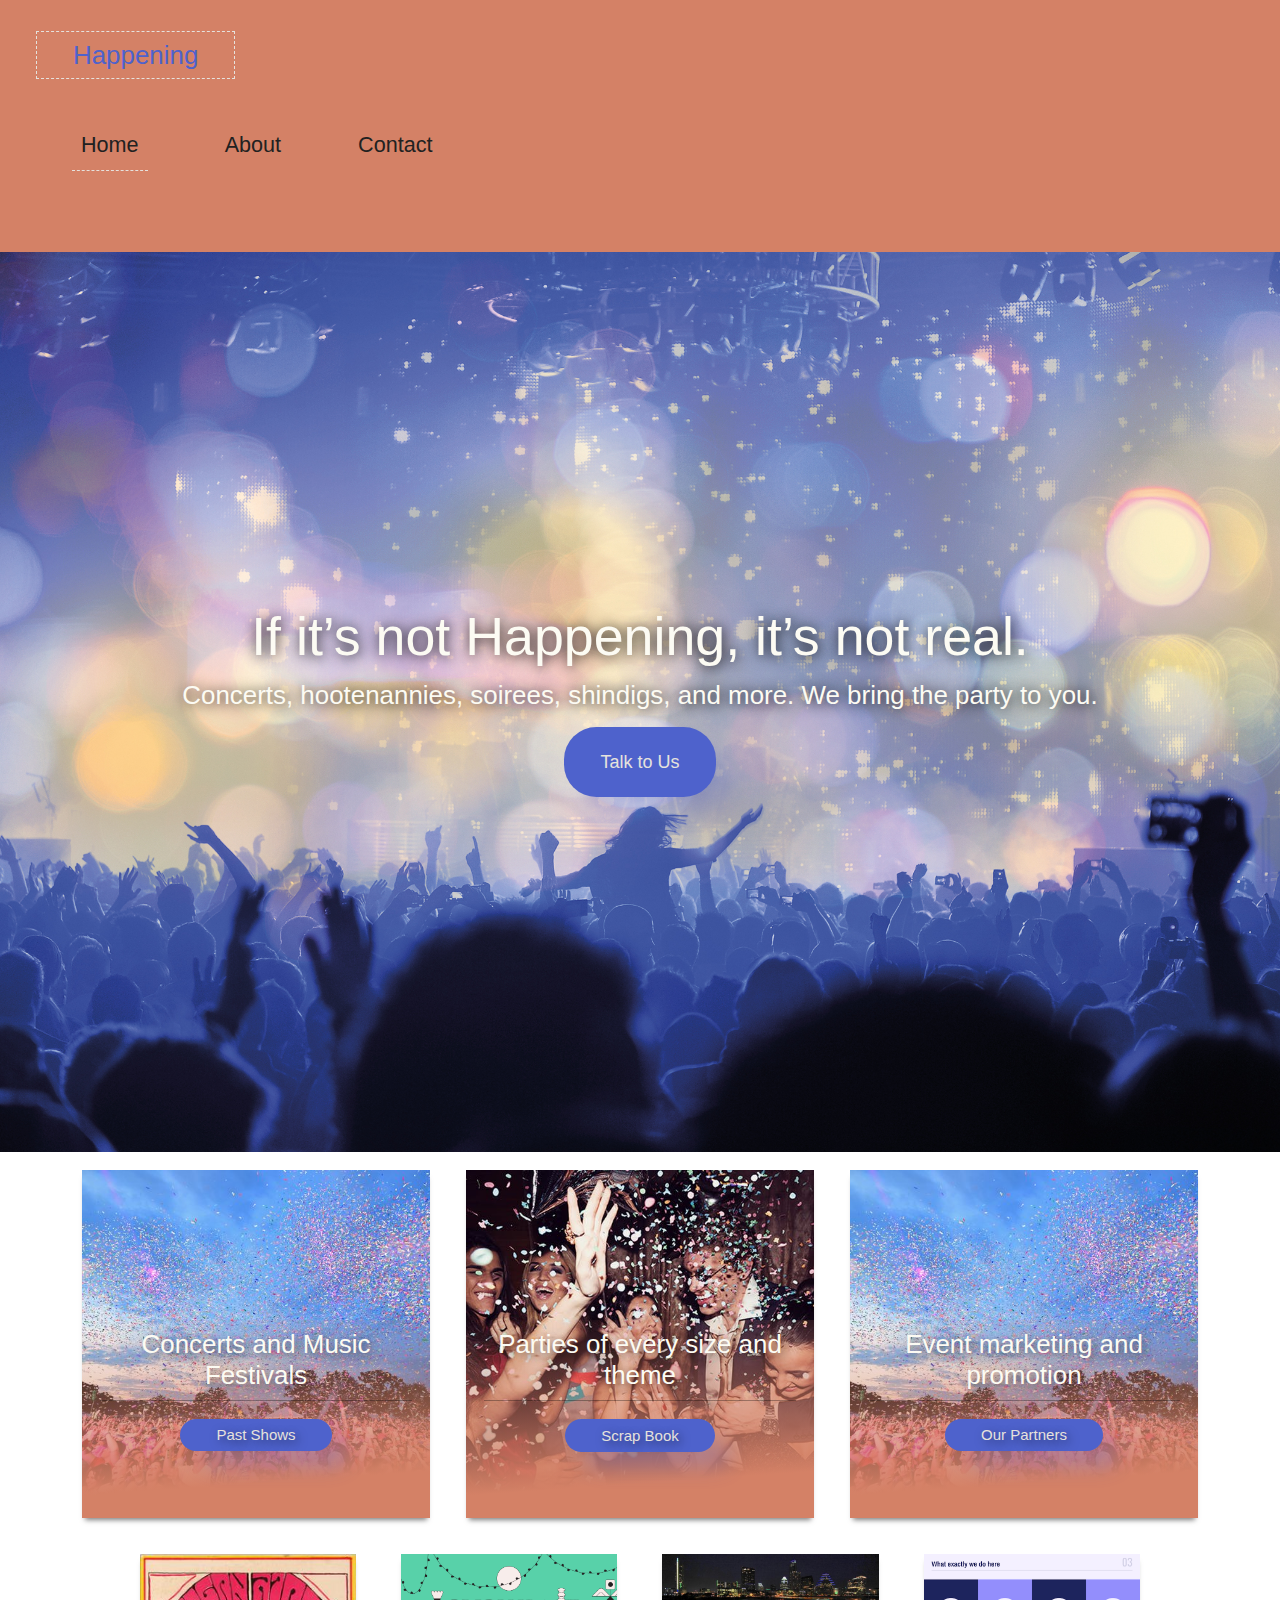
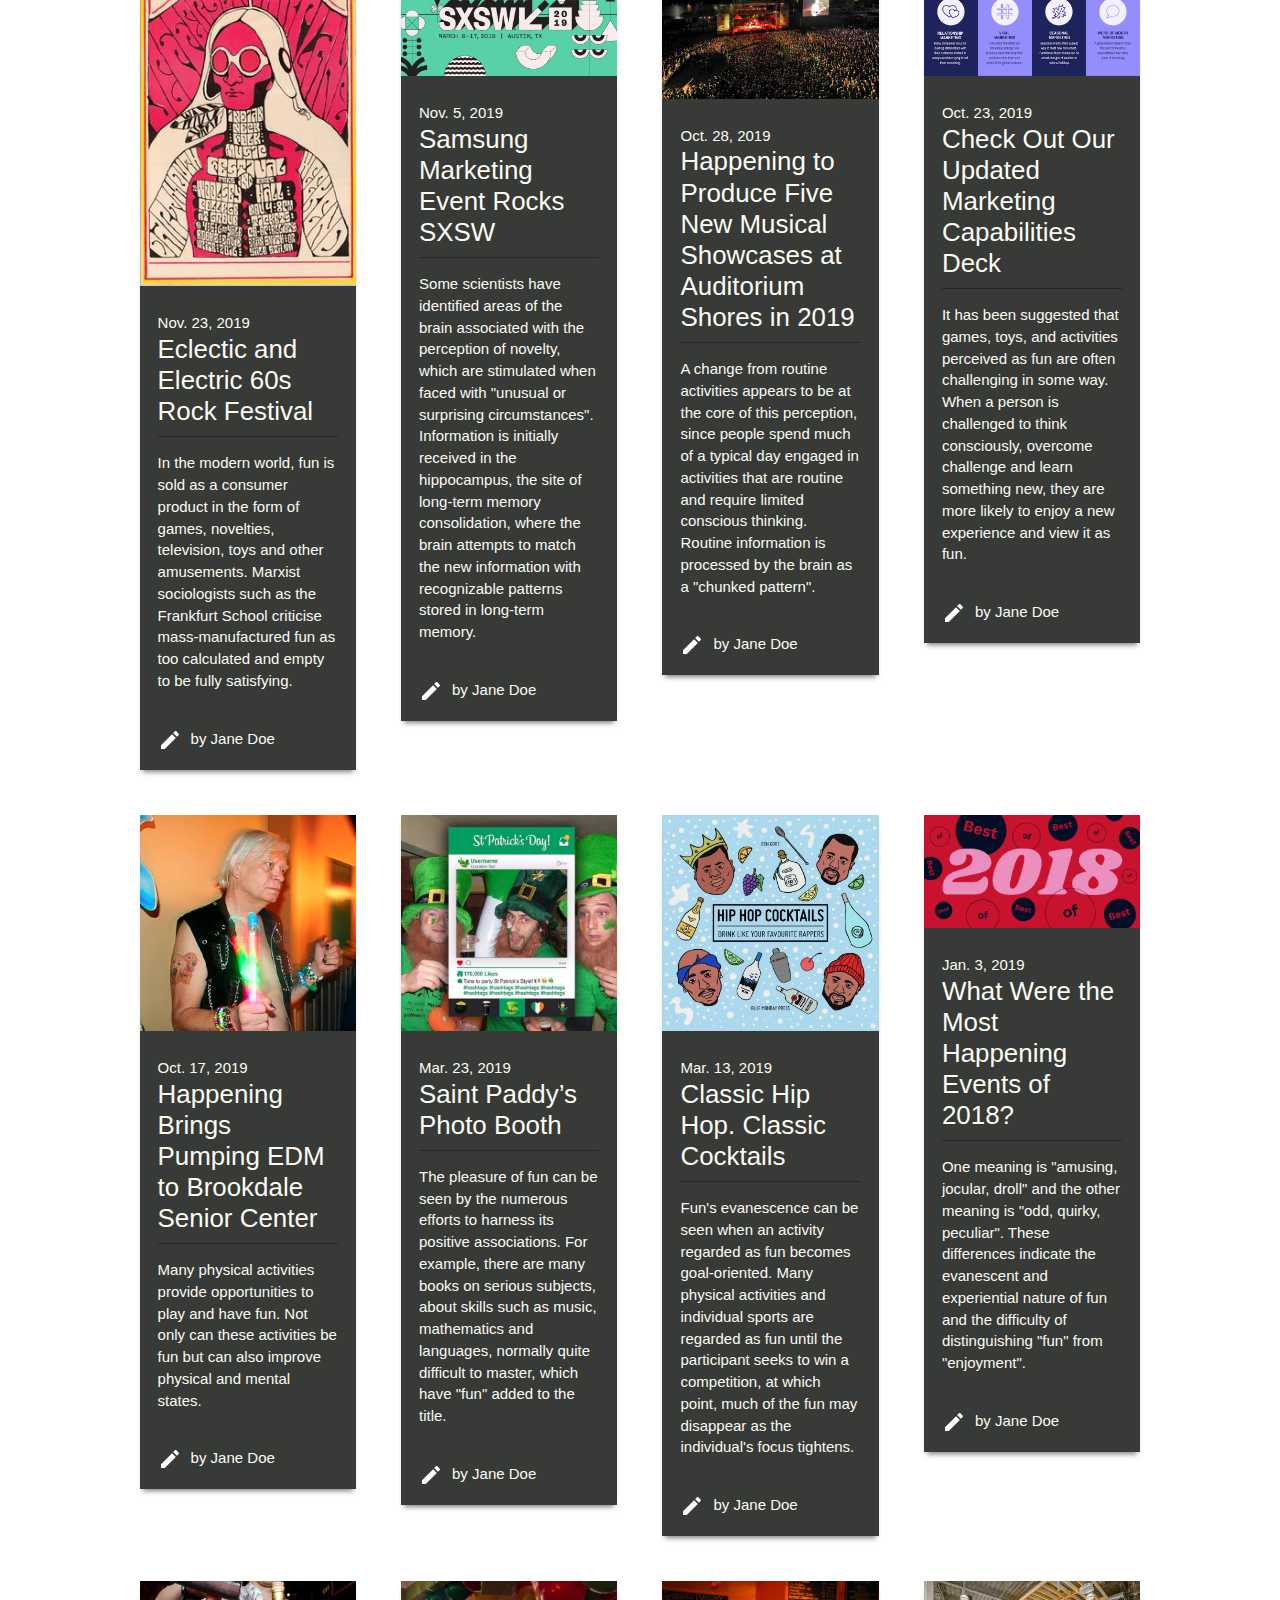
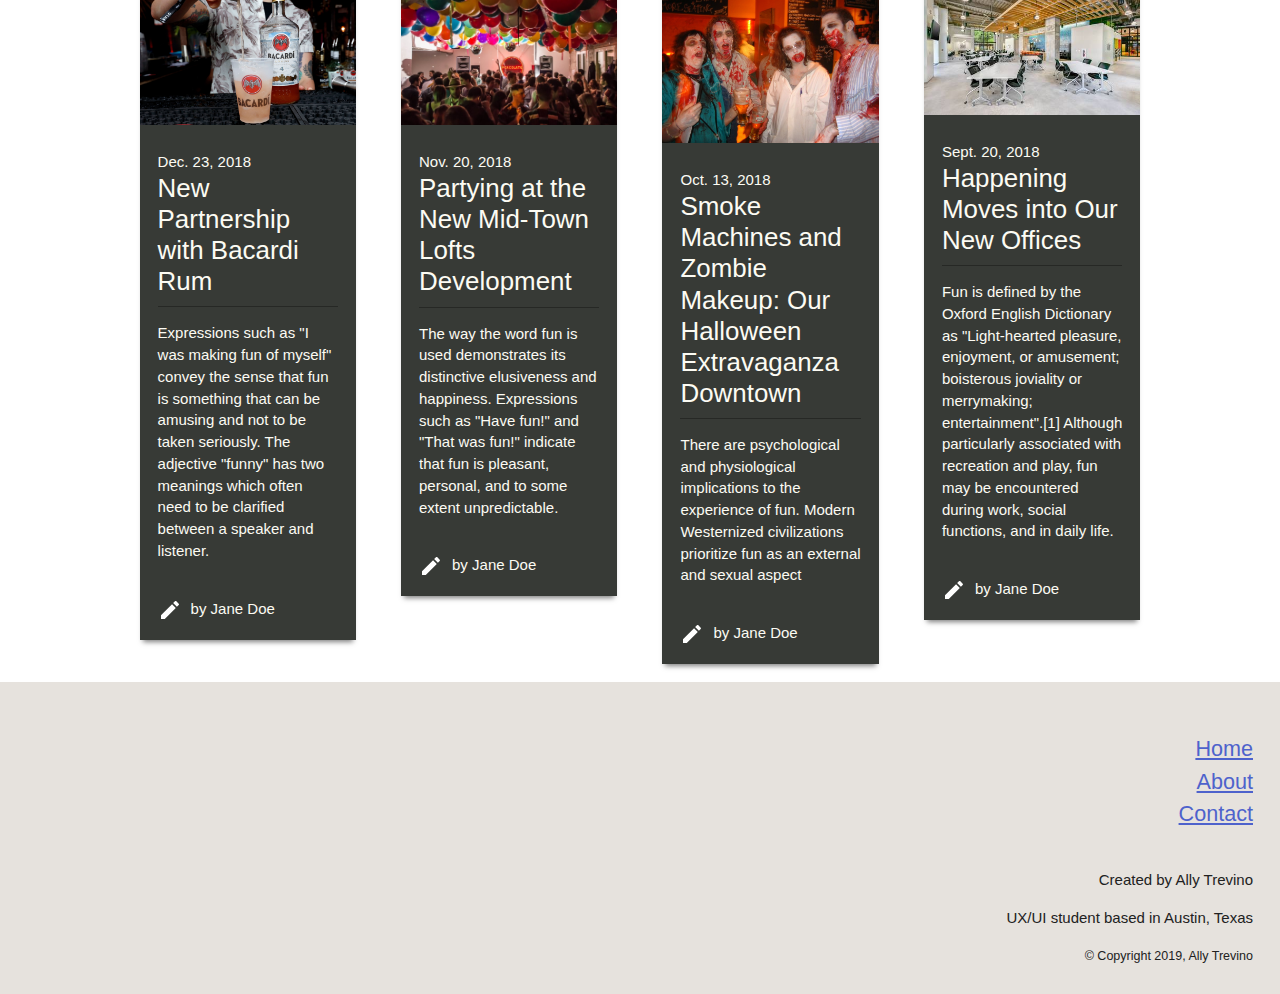
<file: index.html>
<!DOCTYPE html>
<html lang="en-us">
<head>
	<meta charset="UTF-8">
	<meta name="viewport" content="width=device-width, initial-scale=1">
	<title>Homepage</title>
	<link rel="stylesheet" type="text/css" href="style.css">
</head>
<body>
	<header>
		<a href="index.html" class="logo">Happening</a>

		<nav class="primary-nav">
			<ul>
				<li><a href="index.html" class="current-page">Home</a></li>
				<li><a href="about.html">About</a></li>
				<li><a href="contact.html" >Contact</a></li>
			</ul>
		</nav>

	</header>
		<div class="hero">
				<h1>If it’s not Happening, it’s not real.</h1>
				<p class="feature-text">Concerts, hootenannies, soirees, shindigs, and more. We bring the party to you.</p>
				<div>
					<a href="index" class="hero-button link-button">Talk to Us</a>
				</div>
			</div>
	<main class="full-grid">
		<div class="grid-parent-cta">
			<div>
				<section class="card-cta card-basic">
						<div class="card-header">
							<img src="images/festival.jpg" alt="crowd with confetti above">
						</div>
						<div class="card-content">
							<h4>Concerts and Music Festivals</h4>
							<div class="card-footer">
								<a href="#" class="hero-button link-button">Past Shows</a>
							</div>
						</div>
					</section>
			</div>
			<div>
				<section class="card-cta card-basic">
					<div class="card-header">
						<img src="images/party.jpg" alt="crowd with confetti above">
					</div>
					<div class="card-content">
						<h4>Parties of every size and theme</h4>
						<div class="card-footer">
							<a href="#" class="hero-button link-button">Scrap Book</a>
						</div>
					</div>
				</section>
			</div>
				<div>
					<section class="card-cta card-basic">
						<div class="card-header">
							<img src="images/festival.jpg" alt="crowd with confetti above">
						</div>
						<div class="card-content">
							<h4>Event marketing and promotion</h4>
							<div class="card-footer">
								<a href="#" class="hero-button link-button">Our Partners</a>
							</div>
						</div>
					</section>
				</div>
		</div>

		<div class="grid-parent-article">
			<div>
				<a href="#" class="card-link">
					<section class="card-article card-basic">
						<img src="images/rockposter.jpg" class="card-article-img" alt="music festival poster">
						<div class="card-content">
							<p class="tertiary-text">Nov. 23, 2019</p>
							<h4>Eclectic and Electric 60s Rock Festival</h4>
							<p>In the modern world, fun is sold as a consumer product in the form of games, novelties, television, toys and other amusements. Marxist sociologists such as the Frankfurt School criticise mass-manufactured fun as too calculated and empty to be fully satisfying.</p>
						</div>
						<div class="card-footer">
							<svg xmlns="http://www.w3.org/2000/svg" width="24" height="24" viewBox="0 0 24 24"><path style="fill:#ffffff" d="M3 17.25V21h3.75L17.81 9.94l-3.75-3.75L3 17.25zM20.71 7.04c.39-.39.39-1.02 0-1.41l-2.34-2.34c-.39-.39-1.02-.39-1.41 0l-1.83 1.83 3.75 3.75 1.83-1.83z"/><path d="M0 0h24v24H0z" fill="none"/></svg>
							<p class="tertiary-text">by Jane Doe</p>
							
						</div>
					</section>
				</a>
			</div>

			<div>
				<a href="#" class="card-link">
					<section class="card-article card-basic">
						<img src="images/sxsw.png" class="card-article-img" alt="poster with SXSW dates">
						<div class="card-content">
							<p class="tertiary-text">Nov. 5, 2019</p>
							<h4>Samsung Marketing Event Rocks SXSW</h4>
							<p>Some scientists have identified areas of the brain associated with the perception of novelty, which are stimulated when faced with "unusual or surprising circumstances". Information is initially received in the hippocampus, the site of long-term memory consolidation, where the brain attempts to match the new information with recognizable patterns stored in long-term memory.</p>
						</div>
						<div class="card-footer">
							<svg xmlns="http://www.w3.org/2000/svg" width="24" height="24" viewBox="0 0 24 24"><path style="fill:#ffffff" d="M3 17.25V21h3.75L17.81 9.94l-3.75-3.75L3 17.25zM20.71 7.04c.39-.39.39-1.02 0-1.41l-2.34-2.34c-.39-.39-1.02-.39-1.41 0l-1.83 1.83 3.75 3.75 1.83-1.83z"/><path d="M0 0h24v24H0z" fill="none"/></svg>
							<p class="tertiary-text">by Jane Doe</p>
							
						</div>	
					</section>
				</a>
			</div>

			<div>
				<a href="#" class="card-link">
					<section class="card-article card-basic">
						<img src="images/auditorium-shores.jpg" class="card-article-img" alt="concert stage in front of austin skyline">
						<div class="card-content">
							<p class="tertiary-text">Oct. 28, 2019</p>
							<h4>Happening to Produce Five New Musical Showcases at Auditorium Shores in 2019</h4>
							<p>A change from routine activities appears to be at the core of this perception, since people spend much of a typical day engaged in activities that are routine and require limited conscious thinking. Routine information is processed by the brain as a "chunked pattern".</p>
						</div>
						<div class="card-footer">
							<svg xmlns="http://www.w3.org/2000/svg" width="24" height="24" viewBox="0 0 24 24"><path style="fill:#ffffff" d="M3 17.25V21h3.75L17.81 9.94l-3.75-3.75L3 17.25zM20.71 7.04c.39-.39.39-1.02 0-1.41l-2.34-2.34c-.39-.39-1.02-.39-1.41 0l-1.83 1.83 3.75 3.75 1.83-1.83z"/><path d="M0 0h24v24H0z" fill="none"/></svg>
							<p class="tertiary-text">by Jane Doe</p>
							
						</div>	
					</section>
				</a>
			</div>

			<div>
				<a href="#" class="card-link">
					<section class="card-article card-basic">
						<img src="images/marketing-deck.png" class="card-article-img" alt="infographic about marketing">
						<div class="card-content">
							<p class="tertiary-text">Oct. 23, 2019</p>
							<h4>Check Out Our Updated Marketing Capabilities Deck</h4>
							<p>It has been suggested that games, toys, and activities perceived as fun are often challenging in some way. When a person is challenged to think consciously, overcome challenge and learn something new, they are more likely to enjoy a new experience and view it as fun.</p>
						</div>
						<div class="card-footer">
							<svg xmlns="http://www.w3.org/2000/svg" width="24" height="24" viewBox="0 0 24 24"><path style="fill:#ffffff" d="M3 17.25V21h3.75L17.81 9.94l-3.75-3.75L3 17.25zM20.71 7.04c.39-.39.39-1.02 0-1.41l-2.34-2.34c-.39-.39-1.02-.39-1.41 0l-1.83 1.83 3.75 3.75 1.83-1.83z"/><path d="M0 0h24v24H0z" fill="none"/></svg>
							<p class="tertiary-text">by Jane Doe</p>
							
						</div>	
					</section>
				</a>
			</div>

			<div>
				<a href="#" class="card-link">
					<section class="card-article card-basic">
						<img src="images/senior-edm.png" class="card-article-img" alt="Senior citezen with glow sticks">
						<div class="card-content">
							<p class="tertiary-text">Oct. 17, 2019</p>
							<h4>Happening Brings Pumping EDM to Brookdale Senior Center</h4>
							<p>Many physical activities provide opportunities to play and have fun. Not only can these activities be fun but can also improve physical and mental states.</p>
						</div>
						<div class="card-footer">
							<svg xmlns="http://www.w3.org/2000/svg" width="24" height="24" viewBox="0 0 24 24"><path style="fill:#ffffff" d="M3 17.25V21h3.75L17.81 9.94l-3.75-3.75L3 17.25zM20.71 7.04c.39-.39.39-1.02 0-1.41l-2.34-2.34c-.39-.39-1.02-.39-1.41 0l-1.83 1.83 3.75 3.75 1.83-1.83z"/><path d="M0 0h24v24H0z" fill="none"/></svg>
							<p class="tertiary-text">by Jane Doe</p>
							
						</div>	
					</section>
				</a>
			</div>

			<div>
				<a href="#" class="card-link">
					<section class="card-article card-basic">
						<img src="images/paddy-photo.jpg" class="card-article-img" alt="men with facepaint and leprechaun hats">
						<div class="card-content">
							<p class="tertiary-text">Mar. 23, 2019</p>
							<h4>Saint Paddy’s Photo Booth</h4>
							<p>The pleasure of fun can be seen by the numerous efforts to harness its positive associations. For example, there are many books on serious subjects, about skills such as music, mathematics and languages, normally quite difficult to master, which have "fun" added to the title.</p>
						</div>
						<div class="card-footer">
							<svg xmlns="http://www.w3.org/2000/svg" width="24" height="24" viewBox="0 0 24 24"><path style="fill:#ffffff" d="M3 17.25V21h3.75L17.81 9.94l-3.75-3.75L3 17.25zM20.71 7.04c.39-.39.39-1.02 0-1.41l-2.34-2.34c-.39-.39-1.02-.39-1.41 0l-1.83 1.83 3.75 3.75 1.83-1.83z"/><path d="M0 0h24v24H0z" fill="none"/></svg>
							<p class="tertiary-text">by Jane Doe</p>
							
						</div>	
					</section>
				</a>
			</div>

			<div>
				<a href="#" class="card-link">
					<section class="card-article card-basic">
						<img src="images/hiphop-cocktails.jpg" class="card-article-img" alt="illustration of 4 hiphop artists with cocktail ingredients">
						<div class="card-content">
							<p class="tertiary-text">Mar. 13, 2019</p>
							<h4>Classic Hip Hop. Classic Cocktails</h4>
							<p>Fun's evanescence can be seen when an activity regarded as fun becomes goal-oriented. Many physical activities and individual sports are regarded as fun until the participant seeks to win a competition, at which point, much of the fun may disappear as the individual's focus tightens.</p>
						</div>
						<div class="card-footer">
							<svg xmlns="http://www.w3.org/2000/svg" width="24" height="24" viewBox="0 0 24 24"><path style="fill:#ffffff" d="M3 17.25V21h3.75L17.81 9.94l-3.75-3.75L3 17.25zM20.71 7.04c.39-.39.39-1.02 0-1.41l-2.34-2.34c-.39-.39-1.02-.39-1.41 0l-1.83 1.83 3.75 3.75 1.83-1.83z"/><path d="M0 0h24v24H0z" fill="none"/></svg>
							<p class="tertiary-text">by Jane Doe</p>
							
						</div>	
					</section>
				</a>
			</div>

			<div>
				<a href="#" class="card-link">
					<section class="card-article card-basic">
						<img src="images/best-of.png" class="card-article-img" alt="graphic that reads Best of 2018">
						<div class="card-content">
							<p class="tertiary-text">Jan. 3, 2019</p>
							<h4>What Were the Most Happening Events of 2018?</h4>
							<p>One meaning is "amusing, jocular, droll" and the other meaning is "odd, quirky, peculiar". These differences indicate the evanescent and experiential nature of fun and the difficulty of distinguishing "fun" from "enjoyment".</p>
						</div>
						<div class="card-footer">
							<svg xmlns="http://www.w3.org/2000/svg" width="24" height="24" viewBox="0 0 24 24"><path style="fill:#ffffff" d="M3 17.25V21h3.75L17.81 9.94l-3.75-3.75L3 17.25zM20.71 7.04c.39-.39.39-1.02 0-1.41l-2.34-2.34c-.39-.39-1.02-.39-1.41 0l-1.83 1.83 3.75 3.75 1.83-1.83z"/><path d="M0 0h24v24H0z" fill="none"/></svg>
							<p class="tertiary-text">by Jane Doe</p>
							
						</div>	
					</section>
				</a>
			</div>

			<div>
				<a href="#" class="card-link">
					<section class="card-article card-basic">
						<img src="images/bacardi.jpg" class="card-article-img" alt="beergarden">
						<div class="card-content">
							<p class="tertiary-text">Dec. 23, 2018</p>
							<h4>New Partnership with Bacardi Rum</h4>
							<p>Expressions such as "I was making fun of myself" convey the sense that fun is something that can be amusing and not to be taken seriously. The adjective "funny" has two meanings which often need to be clarified between a speaker and listener. </p>
						</div>
						<div class="card-footer">
							<svg xmlns="http://www.w3.org/2000/svg" width="24" height="24" viewBox="0 0 24 24"><path style="fill:#ffffff" d="M3 17.25V21h3.75L17.81 9.94l-3.75-3.75L3 17.25zM20.71 7.04c.39-.39.39-1.02 0-1.41l-2.34-2.34c-.39-.39-1.02-.39-1.41 0l-1.83 1.83 3.75 3.75 1.83-1.83z"/><path d="M0 0h24v24H0z" fill="none"/></svg>
							<p class="tertiary-text">by Jane Doe</p>
							
						</div>	
					</section>
				</a>
			</div>

			<div>
				<a href="#" class="card-link">
					<section class="card-article card-basic">
						<img src="images/loft-party.jpg" class="card-article-img" alt="beergarden">
						<div class="card-content">
							<p class="tertiary-text">Nov. 20, 2018</p>
							<h4>Partying at the New Mid-Town Lofts Development</h4>
							<p>The way the word fun is used demonstrates its distinctive elusiveness and happiness. Expressions such as "Have fun!" and "That was fun!" indicate that fun is pleasant, personal, and to some extent unpredictable.</p>
						</div>
						<div class="card-footer">
							<svg xmlns="http://www.w3.org/2000/svg" width="24" height="24" viewBox="0 0 24 24"><path style="fill:#ffffff" d="M3 17.25V21h3.75L17.81 9.94l-3.75-3.75L3 17.25zM20.71 7.04c.39-.39.39-1.02 0-1.41l-2.34-2.34c-.39-.39-1.02-.39-1.41 0l-1.83 1.83 3.75 3.75 1.83-1.83z"/><path d="M0 0h24v24H0z" fill="none"/></svg>
							<p class="tertiary-text">by Jane Doe</p>
							
						</div>	
					</section>
				</a>
			</div>

			<div>
				<a href="#" class="card-link">
					<section class="card-article card-basic">
						<img src="images/zombie.jpg" class="card-article-img" alt="beergarden">
						<div class="card-content">
							<p class="tertiary-text">Oct. 13, 2018</p>
							<h4>Smoke Machines and Zombie Makeup: Our Halloween Extravaganza Downtown</h4>
							<p>There are psychological and physiological implications to the experience of fun. Modern Westernized civilizations prioritize fun as an external and sexual aspect</p>
						</div>
						<div class="card-footer">
							<svg xmlns="http://www.w3.org/2000/svg" width="24" height="24" viewBox="0 0 24 24"><path style="fill:#ffffff" d="M3 17.25V21h3.75L17.81 9.94l-3.75-3.75L3 17.25zM20.71 7.04c.39-.39.39-1.02 0-1.41l-2.34-2.34c-.39-.39-1.02-.39-1.41 0l-1.83 1.83 3.75 3.75 1.83-1.83z"/><path d="M0 0h24v24H0z" fill="none"/></svg>
							<p class="tertiary-text">by Jane Doe</p>
							
						</div>	
					</section>
				</a>
			</div>

			<div>
				<a href="#" class="card-link">
					<section class="card-article card-basic">
						<img src="images/office.jpg" class="card-article-img" alt="beergarden">
						<div class="card-content">
							<p class="tertiary-text">Sept. 20, 2018</p>
							<h4>Happening Moves into Our New Offices</h4>
							<p>Fun is defined by the Oxford English Dictionary as "Light-hearted pleasure, enjoyment, or amusement; boisterous joviality or merrymaking; entertainment".[1] Although particularly associated with recreation and play, fun may be encountered during work, social functions, and in daily life. </p>
						</div>
						<div class="card-footer">
							<svg xmlns="http://www.w3.org/2000/svg" width="24" height="24" viewBox="0 0 24 24"><path style="fill:#ffffff" d="M3 17.25V21h3.75L17.81 9.94l-3.75-3.75L3 17.25zM20.71 7.04c.39-.39.39-1.02 0-1.41l-2.34-2.34c-.39-.39-1.02-.39-1.41 0l-1.83 1.83 3.75 3.75 1.83-1.83z"/><path d="M0 0h24v24H0z" fill="none"/></svg>
							<p class="tertiary-text">by Jane Doe</p>
						</div>
					</section>
				</a>
			</div>

		</div>

	</main>

	<footer>
		<nav class="vertical-nav">
			<nav class="vertical-nav">
			<ul>
				<li><a href="index.html">Home</a></li>
				<li><a href="about.html">About</a></li>
				<li><a href="contact.html">Contact</a></li>
			</ul>
		</nav>
		<p>Created by Ally Trevino</p>
		<p>UX/UI student based in Austin, Texas</p>
		<small>&copy; Copyright 2019, Ally Trevino</small>
	</footer>
	
</body>
</html>
</file>
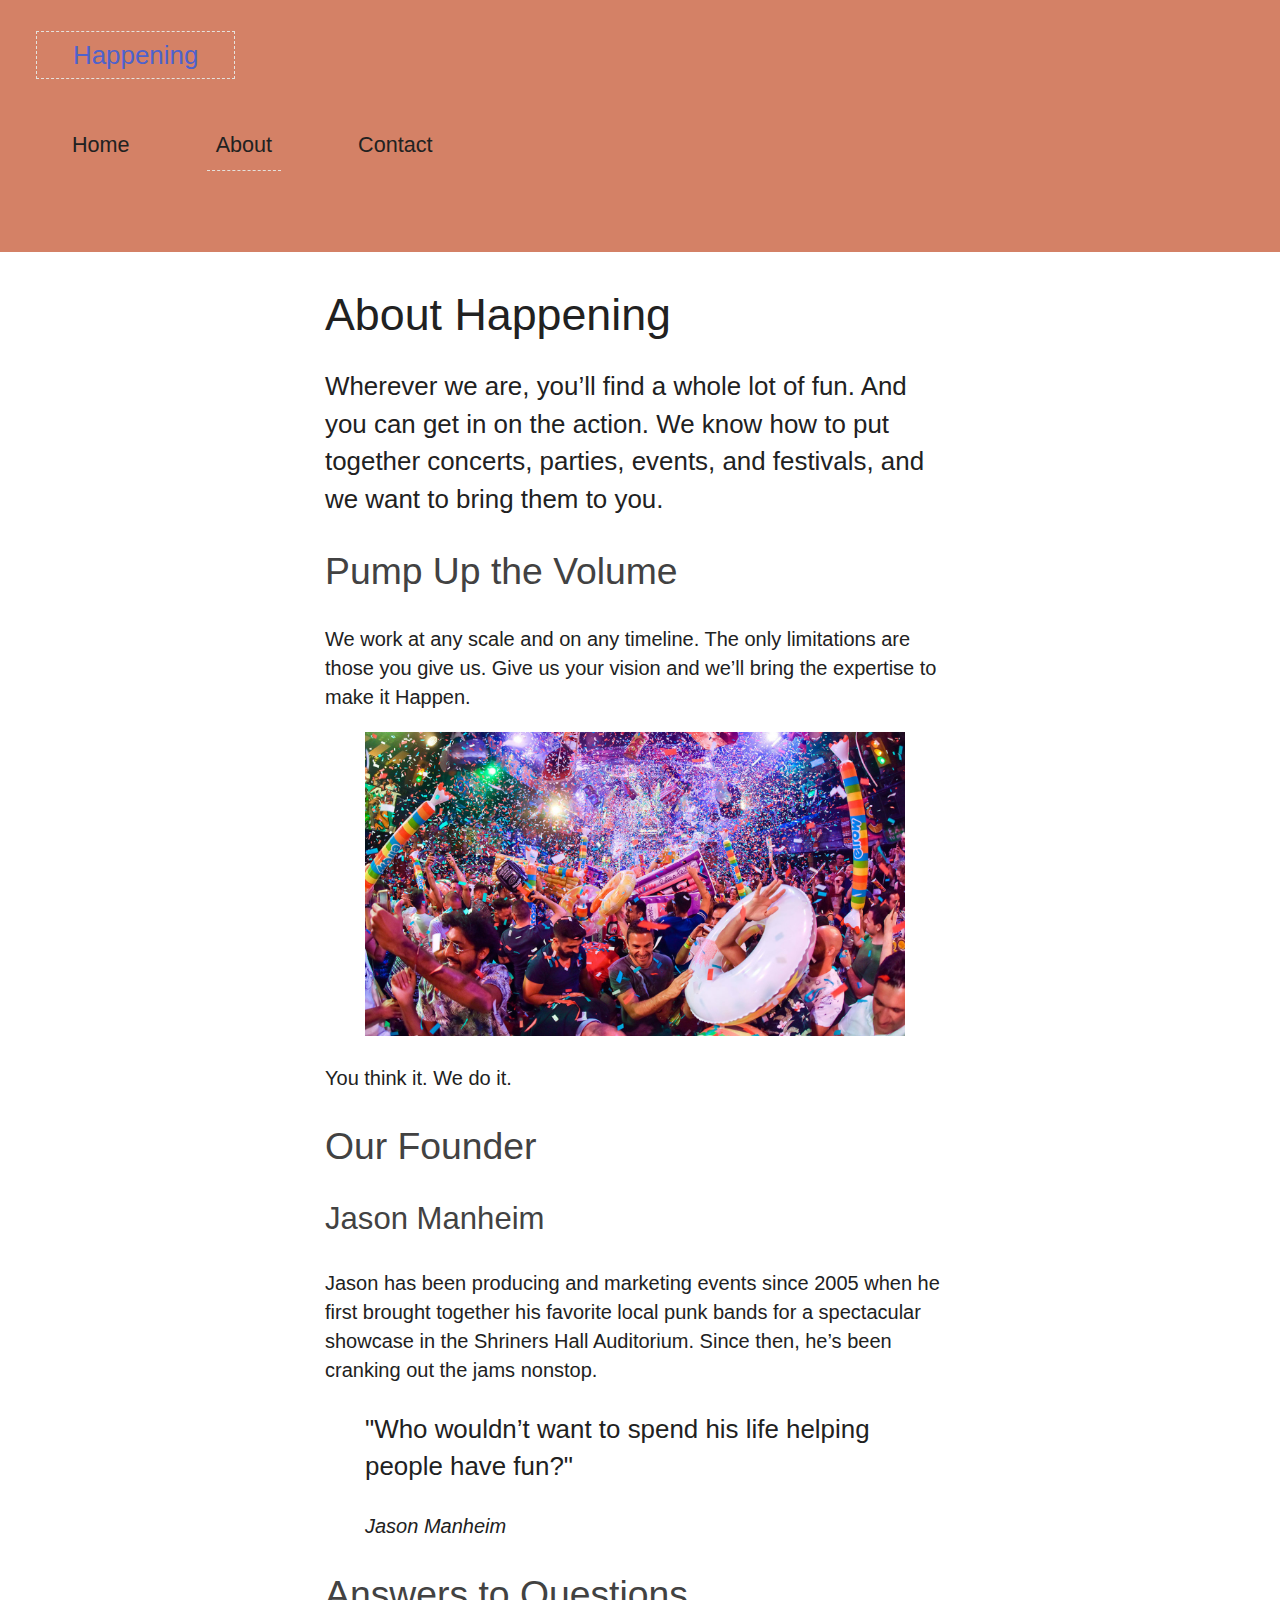
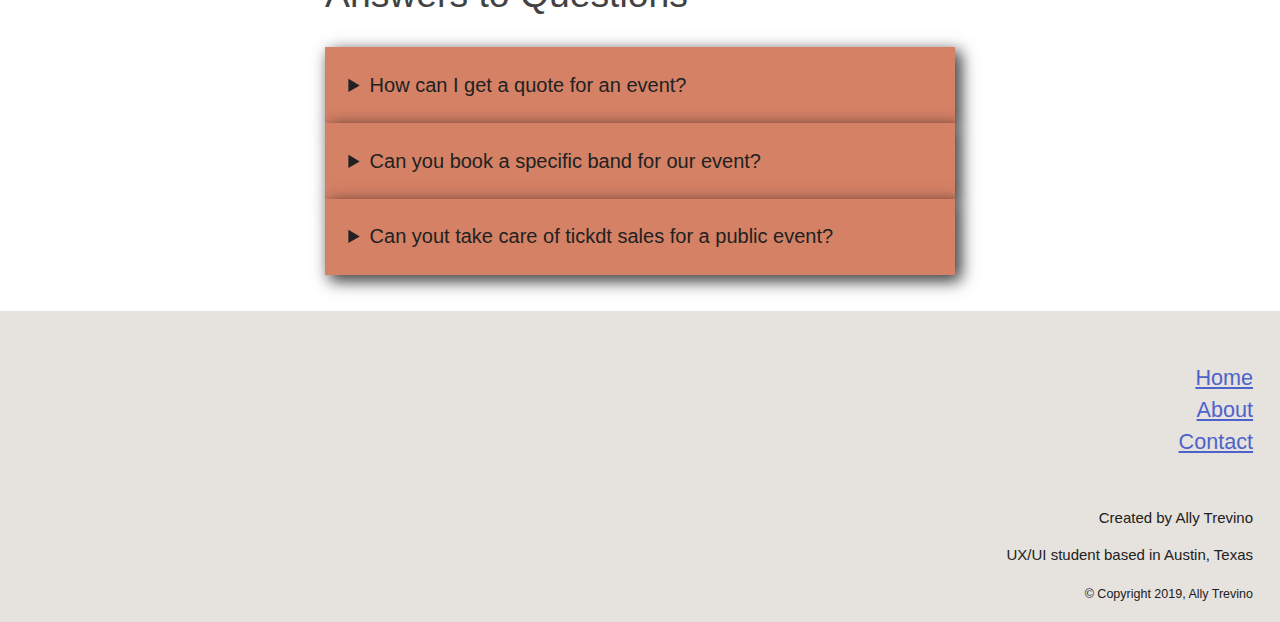
<file: about.html>
<!DOCTYPE html>
<html lang="en-us">
<head>
	<meta charset="UTF-8">
	<meta name="viewport" content="width=device-width, initial-scale=1">
	<title>About</title>
	<link rel="stylesheet" type="text/css" href="style.css">
</head>
<body>
	<header>
		<a href="index.html" class="logo">Happening</a>

		<nav class="primary-nav">
			<ul>
				<li><a href="index.html">Home</a></li>
				<li><a href="about.html" class="current-page">About</a></li>
				<li><a href="contact.html" >Contact</a></li>
			</ul>
		</nav>

	</header>
	
	<main>
		<h1>About Happening</h1>
		<p class="feature-text">Wherever we are, you’ll find a whole lot of fun. And you can get in on the action. We know how to put together concerts, parties, events, and festivals, and we want to bring them to you.	
		</p>

		<h2>Pump Up the Volume</h2>
		<p>We work at any scale and on any timeline. The only limitations are those you give us. Give us your vision and we’ll bring the expertise to make it Happen.
		</p>
		<figure>
			<img src="images/party-about.jpg">
		</figure>
		<p>You think it. We do it.</p>

		<h2>Our Founder</h2>
		<h3>Jason Manheim</h3>
		<p>Jason has been producing and marketing events since 2005 when he first brought together his favorite local punk bands for a spectacular showcase in the Shriners Hall Auditorium. Since then, he’s been cranking out the jams nonstop.</p>
		<blockquote>
			<p class="feature-text">"Who wouldn’t want to spend his life helping people have fun?"</p>
			<cite>Jason Manheim</cite>
		</blockquote>

		<h2>Answers to Questions</h2>
		<details>
			<summary>How can I get a quote for an event?</summary>
			<div class="accordion">
				<h4>Answer</h4>
				<p>Send us a shout on our Contact page or give us a call. We’re happy to walk you through all the ins and outs of pricing.</p>
			</div>
		</details>
		<details>
			<summary>Can you book a specific band for our event?</summary>
			<div class="accordion">
				<h4>Answer</h4>
				<p>We can sure try. Every band has different requirements, schedules, and costs, but we’re happy to reach out on your behalf and try to make something work.</p>
			</div>
		</details>
		<details>
			<summary>Can yout take care of tickdt sales for a public event?</summary>
			<div class="accordion">
				<h4>Answer</h4>
				<p>We work with a number of ticketing agencies and can set you up with someone who can handle all of your ticketing needs.</p>
			</div>
		</details>

	</main>

	<footer>
		<nav class="vertical-nav">
			<nav class="vertical-nav">
			<ul>
				<li><a href="index.html" >Home</a></li>
				<li><a href="about.html">About</a></li>
				<li><a href="contact.html" >Contact</a></li>
			</ul>
		</nav>
		</nav>
		<p>Created by Ally Trevino</p>
		<p>UX/UI student based in Austin, Texas</p>
		<small>&copy; Copyright 2019, Ally Trevino</small>
	</footer>
	
</body>
</html>
</file>
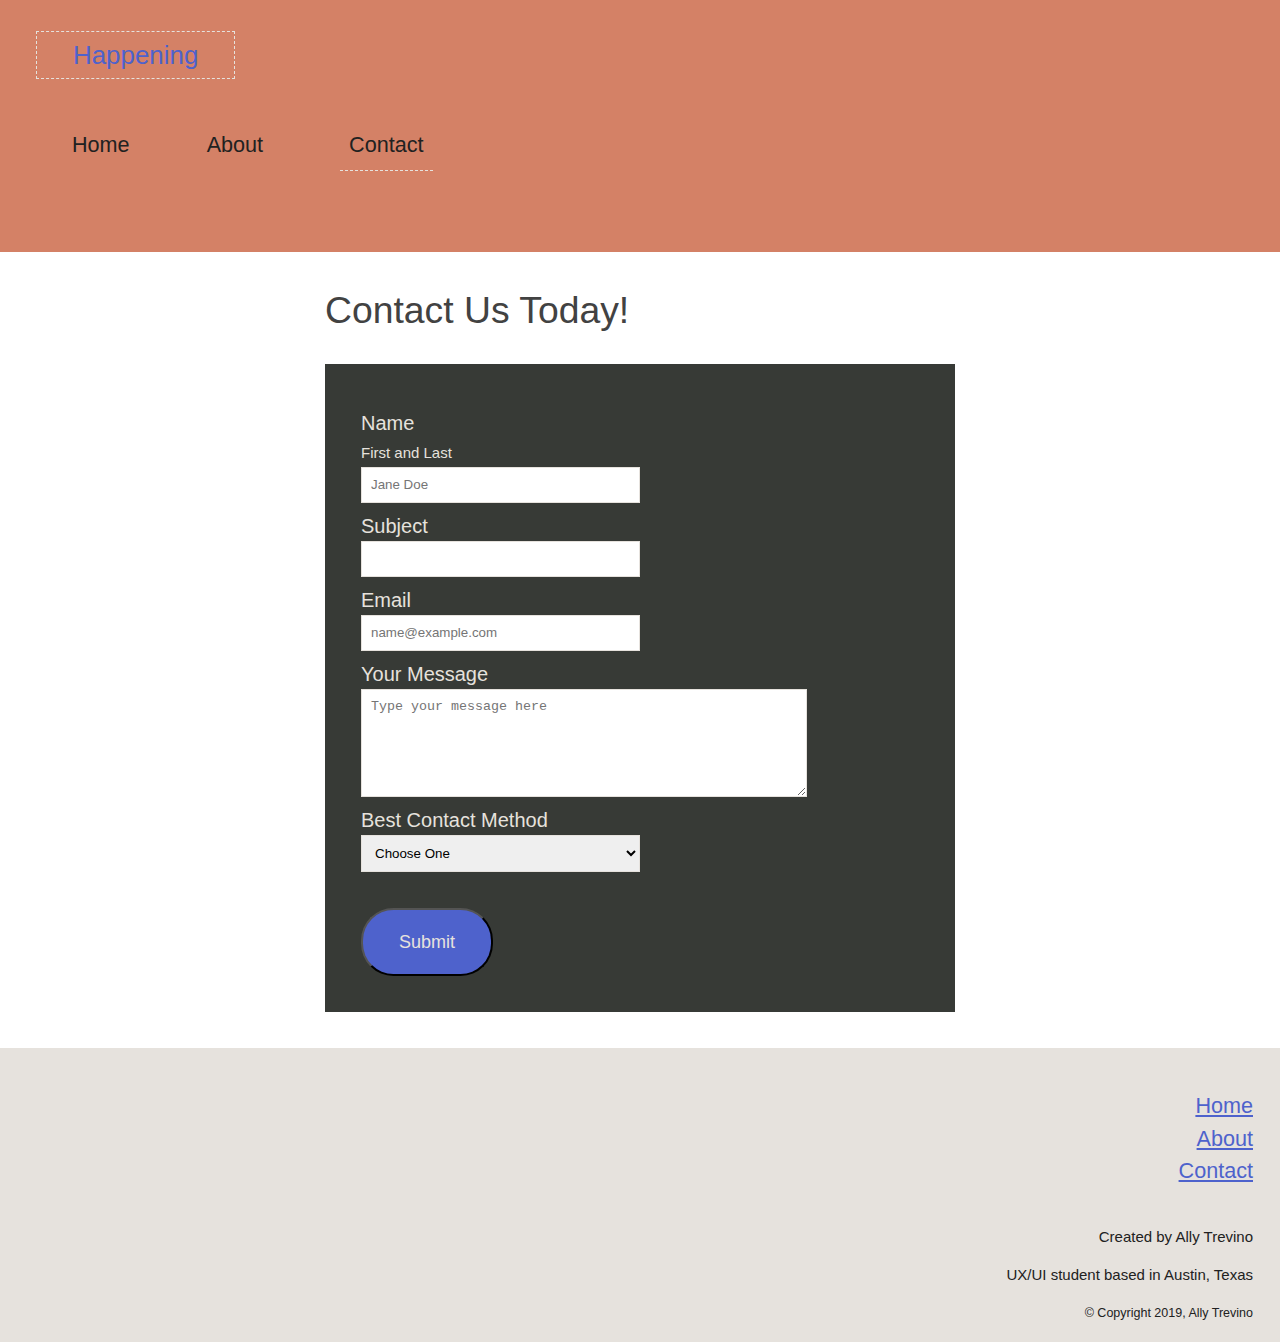
<file: contact.html>
<!DOCTYPE html>
<html lang="en-us">
<head>
	<meta charset="UTF-8">
	<meta name="viewport" content="width=device-width, initial-scale=1">
	<title>Contact</title>
	<link rel="stylesheet" type="text/css" href="style.css">
</head>
<body>
	<header>
		<a href="index.html" class="logo">Happening</a>

		<nav class="primary-nav">
			<ul>
				<li><a href="index.html" >Home</a></li>
				<li><a href="about.html">About</a></li>
				<li><a href="contact.html" class="current-page">Contact</a></li>
			</ul>
		</nav>

	</header>
	
	<main>
		<h2>Contact Us Today!</h2>
		<form action="">
				<label for="name">Name</label>
				<p class="form-help">First and Last</p>
				<input type="text" id="name" name="name" placeholder="Jane Doe">

				<label for="subject">Subject</label>
				<input type="text" id="subject" name="subject">

				<label for="email">Email</label>
				<input type="email" id="email" name="email" placeholder="name@example.com">

				<label for="textarea">Your Message</label>
				<textarea id="textarea" name="message" placeholder="Type your message here"></textarea>

				<label for="select">Best Contact Method</label>
				<select id="select" name="select">
					<option value="" selected="" disabled="" hidden="">Choose One</option>
					<option>Email</option>
					<option>Phone</option>
					<option>Other</option>
				</select>
				<button type="submit">Submit</button>
			</form>
		
	</main>

	<footer>
		<nav class="vertical-nav">
			<ul>
				<li><a href="index.html" >Home</a></li>
				<li><a href="about.html">About</a></li>
				<li><a href="contact.html">Contact</a></li>
			</ul>
		</nav>
		<p>Created by Ally Trevino</p>
		<p>UX/UI student based in Austin, Texas</p>
		<small>&copy; Copyright 2019, Ally Trevino</small>
	</footer>
	
</body>
</html>
</file>
<file: style.css>
/* ===========================================================
 Page Layout
============================================================ */
main {
	margin: 2rem auto;
	max-width: 35rem;
}

body {
	margin: 0;
	
}

.full-grid {
	margin: auto;
	max-width: 90%;
}

.full-grid h1 {
	padding: 2rem 0;
}


figure img {
	max-width: 30rem;
	margin: auto;
	width: 100%;
}

.grid-parent-article {
	align-items: top;
	display: grid;
	grid-gap: .5rem;
	margin: auto;
	max-width: 90%;
}

.grid-parent-article div {
	padding: 1rem;
}

.grid-parent-cta {
	display: grid;
	grid-row-gap: 1rem;
	margin: 1rem;
	max-width: 100%;
}


@media (min-width: 900px) {
	.grid-parent-article {
		grid-template-columns: repeat(3, 1fr);
	}
	.grid-parent-cta {
		grid-template-columns: repeat(3, 1fr);
		grid-column-gap: 2rem;
	}
}

@media (min-width: 1200px) {
	.grid-parent-article {
		grid-template-columns: repeat(4, 1fr);
	}
}
/* ===========================================================
Colors
============================================================ */
html {
	--color-primary: #D48166;
	--color-primary-light: #FFB194;
	--color-primary-dark: #A0533B;
	--color-secondary-one: #373a36;
	--color-secondary-one-light: #616460;
	--color-secondary-one-dark: #111410;
	--color-secondary-two: #e6e2dd;
	--color-secondary-two-light: #FCFBF3;
	--color-secondary-two-dark: #c9c8c0;
	--color-action: #4E62CC;
	--color-positive: #C4FF94;
	--color-negative: #E86C64;
	--color-warning: #CC924E;
	--color-primary-text: #212121;
	--color-secondary-text: #424242;
	--color-disabled-text: #757575;
}
/* ===========================================================
 Typography
============================================================ */
html {
	--font-primary:'Raleway', sans-serif;
	--font-secondary:'Montserrat', sans-serif;

	--size-ratio: 1.2;
	--size-six-up: calc(var(--size-five-up)* var(--size-ratio));
	--size-five-up: calc(var(--size-four-up)* var(--size-ratio));
	--size-four-up: calc(var(--size-three-up)* var(--size-ratio));
	--size-three-up: calc(var(--size-two-up)* var(--size-ratio));
	--size-two-up: calc(var(--size-one-up)* var(--size-ratio));
	--size-one-up: calc( 1rem * var(--size-ratio));
	--size-one-down: calc( 1rem / var(--size-ratio));

	color: var(--color-primary-text);
	font-family: var(--font-primary);
	font-size: 18px;
	line-height: 1.5;
	
}

.logo {
	color: var(--color-action);
	text-decoration: none;
}

.primary-nav a {
	color: var(--color-primary-text);
	font-family: var(--font-secondary);
	font-weight: normal;
}

.primary-nav a:visited {
	color: var(--color-secondaery-text);
}

.primary-nav a:hover {
	text-decoration: underline;
}

.primary-nav a:active {
	color: var(--color-action);
}

h1, h2, h3, h4, h5, h6 {
	font-family: var(--font-secondary);
	font-weight: normal;
	line-height: 1.2;
}

h1 a, h2 a, h3 a, h4 a, h5 a, h6 a {
	color: var(--color-action);
}

h1 {
	font-size: var(--size-five-up);
	font-weight: normal;
	margin: var(--margin-primary);
}

h2 {
	color: var(--color-secondary-text);
	font-size: var(--size-four-up);

}

h3 {
	color: var(--color-secondary-text);
	font-size: var(--size-three-up);
}

h4 {
	font-size: var(--size-two-up);
	margin: 0;
		
}

h5 {
	font-size: var(--size-one-up);
}

h6 {
	font-size: var(--size-one-down);
}

.feature-text {
	font-family: var(--font-primary);
	font-size: var(--size-two-up);
	line-height: 1.45;
}

.body-text-example {
	font-family: var(--font-primary);
	font-size: 1rem;
	margin: var(--margin-body);
}

.tertiary-text {
	font-family: var(--font-primary);
	font-size: var(--size-one-down);
	margin: var(--margin-body);
}


@media (min-width: 573px){
	nav a {
		font-size: var(--size-one-up);
	}
}
@media (min-width: 780px) {
	main {
		--ratio: 1.4;
		font-size: 20px;
		line-height: 1.45;
	}
}
/* ===========================================================
Header Component
============================================================ */
header {
	background-color: var(--color-primary);
	padding: 2rem;
}


.logo {
	border: dashed 1px #E6E2DD;
	font-family: var(--font-secondary);
	font-size: var(--size-two-up);
	padding: .5rem 2rem;
}


/*====================================
Page Nav Component
====================================*/
.primary-nav {
	background-color: var(--color-primary);
	margin: 0;
}

.primary-nav li a {
	display: block;
	margin: 1rem 0;	
	text-decoration: none;
}

.primary-nav ul {
	list-style: none;
	padding: 0;

}

.primary-nav li a {
	display: block;
	margin: 1rem 0;
	text-decoration: none;
}

.current-page {
	border-bottom: dashed 1px #E6E2DD;
	padding: .5rem;
}

@media (min-width: 770px){
	.primary-nav li {
		display: inline-block;
		padding: .5rem 2rem;
	}

}
/* ===========================================================
Footer Component
============================================================ */
footer {
	background-color: var(--color-secondary-two);
	padding: 1rem 1.5rem;
	text-align: right;
}

.vertical-nav a {
	color: var(--color-action);
}

footer {
	font-size: var(--size-one-down);
}

.vertical-nav {
	background-color: var(--color-secondary-two);
	padding: .5rem 0;
}

.vertical-nav ul {
	list-style-type: none;
}

.vertical-nav li a {
	text-decoration: underline;
}

.subcategory li a {
	font-size: var(--size-one-down);
}

/* ===========================================================
buttons
============================================================ */
.link-button {
	border-radius: 1.8rem;
	display: inline-block;
	font-family: var(--font-secondary);
	padding: 1.2rem 2rem;
	text-decoration: none;

}

.link-button:hover {
	transition: all .3s ease-out;
}
.hero-button {
	background-color: var(--color-action);
	box-shadow: 18px 18px 22px -4px rgba(78,98,204,0.33);
	color: var(--color-secondary-two);
	
	
}

.hero-button:hover {
	background-color: var(--color-secondary-two);
	box-shadow: 1px 1px;
	color: var(--color-action);
	
}

.hero-button:focus {
	background-color: var(--color-secondary-one);
}
.hero-button:active {
	background-color: var(--color-secondary-two);
	color: var(--color-secondary-one);
}

.normal-button {
	background-color: var(--color-primary);
	color: var(--color-secondary-two);
	box-shadow: 18px 18px 22px -4px rgba(212,129,102,0.33);
}

.normal-button:hover {
	background-color: var(--color-secondary-two);
	box-shadow: 1px 1px;
	color: var(--color-primary);
}

.normal-buton:active {
	background-color: var(--color-secondary-two);
	color: var(--color-secondary-one);
}

.tertiary-button {
	background-color: var(--color-secondary-two);
	border: 1px solid var(--color-secondary-one);
	box-shadow: 18px 18px 22px -4px rgba(0,0,0,0.33);
	color: var(--color-secondary-one);

}

.tertiary-button:hover {
	background-color: var(--color-secondary-one);
	box-shadow: 1px 1px;
	color: var(--color-secondary-two);
}

.tertiary-button:active {
	background-color: var(--color-secondary-two);
	color: var(--color-secondary-one);
}

.arrow-top {
	position: fixed;
	bottom: 2rem;
	right: 2rem;
}
	
/* ===========================================================
Modals
============================================================ */
dialog {
	border-bottom: none;
	border-left: none;
	border-right: none;
	border-top: 2rem solid var(--color-action);
	box-shadow: 5px 5px 15px rgba(0,0,0,.5);
	padding: 0 2rem;
}

dialog h3 {
	border-bottom: 2px solid var(--color-secondary-two);
}

dialog::backdrop {
	background-color: rgba(0,0,0, .4);
}

dialog[open] {
	animation: bounce-in 1s;

}

@keyframes bounce-in {
	0% {
		transform: scale(0.1);
		opacity: 0;
	}
	60% {
		transform: scale(1.2);
		opacity: 1
	}
	100% {
		transform: scale(1);
	}
}
/* ===========================================================
Accordions
============================================================ */

summary {
	background-color: var(--color-primary);
	box-shadow: 5px 5px 15px rgba(0,0,0,.5);
	font-family: var(--font-secondary);
	padding: 1.3rem;
}
details {
	background-color: var(--color-secondary-two-light);
	box-shadow: 5px 5px 15px rgba(0,0,0,.5);

}

.accordion h4 {
	background-color: var(--color-secondary-two);
	border-bottom: 1px solid var(--color-secondary-one);
	margin: 0;
	padding: 1.2rem 1.5rem;
}

.accordion p {
	padding: 1rem 1.2rem;
	}
/* ===========================================================
Cards
============================================================ */
.card-basic {
	box-shadow: 0px 5px 5px -3px rgba(0,0,0,.5);
}

.card-article, .card-article-img {
	background-color: var(--color-secondary-one);
	width: 100%;
}

.card-article h4 {
	font-size: var(--size-one-up);
}

.card-article p {
		font-size: var(--size-one-down);
}

.card-content {
	color: var(--color-secondary-two-light);
	padding: .5rem 1rem;
}

.card-content p {
	margin-bottom: 0;
}

.card-footer {
	color: var(--color-secondary-two-light);
	display: flex;
	padding:  1rem;
}

.card-footer p {
	padding-left: .5rem;
	margin: 0;
}

.card-link {
	display: block;
	min-height: 550px;
	text-decoration: none;
	max-width: 360px;
}

.card-link:visited {
	color: var(--color-secondary-text);
}

.card-link:hover {
	opacity: .3;
	transition: .2s ease;
}

.card-link:active {
	border: 1px solid var(--color-action);
}

.profile-name {
	margin: 0 30%;
}

.card-profile {
	background: rgb(212,129,102);
	max-width: 25rem;
	padding-top: 6rem;
	position: relative;
    background: linear-gradient(0deg, rgba(212,129,102,1) 33%, rgba(230,226,221,1) 100%);
}

.card-profile img {
	border-radius: 50%;
	box-shadow: 0px 5px 15px -3px rgba(0,0,0,.5);
	left: calc(50% - 90px);
	max-width: 10rem;
	position: absolute;
	top: calc(-206px / 2); 
}

.contact-info {
	display: flex;
	justify-content: space-around;
	padding: .5rem;
}

.contact-info a {
	color: var(--color-secondary-two-light);
	display: inline-block;
	padding: 0 .5rem;
}

.contact-info a:hover {
	color: var(--color-action);
}

.card-cta {
	margin: auto;
}

.card-header {
	display: flex;
	justify-content: center;
}

.card-cta img {
	border-radius: 50%;
	max-width: 10rem;
}

.card-cta .card-content{
    color: var(--color-primary-text);
    margin: auto;
    max-width: 100%;
    text-align: center;
}
	
.card-content h4 {
	border-bottom: 1px solid rgba(0,0,0, 0.3);
	font-size: var(--size-one-up);
	padding-bottom: .5rem;
	margin: 0;
}

.card-footer a {
	margin: auto;
}

.card-footer .hero-button {
	font-size: var(--size-one-down);
	padding: .3rem 2rem;
	max-width: 5rem;
	max-height: 2rem;
}

@media (min-width: 600px) {
	.card-article {
		max-width: 30rem;
	}
	
	.card-article h4 {
		font-size: var(--size-two-up);
	}
}

@media (min-width: 900px) {
	.card-cta {
		position: relative;
	}
	
	.card-cta, .card-cta img {
	border-radius: 0;
	max-width: 100%;
	}

	.card-cta .card-content {
	background: rgb(212,129,102);
	border-radius: 0;
	bottom: 0;
    background: linear-gradient(356deg, rgba(212,129,102,1) 21%, rgba(255,255,255,0) 100%);
    color: var(--color-secondary-two-light);
    position: absolute;
    text-shadow: 3px 3px 10px rgba(0,0,0,.5);
    min-height: 10rem;
	}

	.card-cta h4 {
		font-size: var(--size-two-up);
	}
}
/* ===========================================================
Forms
============================================================ */
form {
	background-color: var(--color-secondary-one);
	box-shadow: rgba(0,0,12, .3);
	padding: 2rem;
}
input, select, textarea {
	border: 1px solid var(--color-secondary-two);
	box-sizing: border-box;
	display: block;
	min-height: 2rem;
	min-width: 50%;
	padding: .5rem;
}

input:focus, select:focus, textarea:focus {
	border: 2px solid var(--color-action);
}

input[disabled], textarea[disabled], select[disabled] {
	background-color: var(--color-secondary-two);
	opacity: .5;
}

label {
	display: block;
	margin: .5rem 0 0;
	color: var(--color-secondary-two);
}

textarea {
	min-height: 6rem;
	min-width: 80%;
}
.error-text {
	color: var(--color-negative);
	font-size: var(--size-one-down);
	margin: 0, 0, .2rem;
	font-style: italic;
}

.error-input {
	border: 2px solid var(--color-negative);
}

.form-help{
	font-size: var(--size-one-down);
	color: var(--color-secondary-two);
	margin: .2rem 0;
}

[type="submit"] {
	background-color: var(--color-action);
	color: var(--color-secondary-two);
	border-radius: 1.8rem;
	display: block;
	font-family: var(--font-secondary);
	font-size: 1rem;
	margin-top: 2rem;
	padding: 1.2rem 2rem;
	text-decoration: none;
}

[type="submit"]:hover {
	background-color: var(--color-secondary-two);
	color: var(--color-action);
	transition: all .3s ease-out;
}

[type="submit"]:focus {
	box-shadow: 18px 18px 22px -4px rgba(78,98,204,0.33);
	text-decoration: underline;
	outline: none;

}

[type="submit"]:active {
	background-color: var(--color-secondary-two);
	color: var(--color-secondary-one);
}
/* ===========================================================
Notifications
============================================================ */
.notification {
	align-items: flex-start;
	background-color: var(--color-secondary-one);
	color: var(--color-secondary-two);
	display: flex;
	flex-direction: row;
	justify-content: space-between;	
}
	
.notification-icons {
	padding: .5rem;
}
div h4 {
	margin: .5rem;
}
.notification-error {
	border-top: 2rem solid var(--color-negative);
}

.notification-warning {
	border-top: 2rem solid var(--color-warning);
}

.notification-neutral {
	border-top: 2rem solid var(--color-action);
}

.notification-success {
	border-top: 2rem solid var(--color-positive);
}

/* ===========================================================
Hero Section
============================================================ */
.hero {
	background-image: url(images/hero-image.jpg);
	background-position: center;
	background-size: cover;
	display: flex;
	flex-direction: column;
	justify-content: center;
	min-height: 100vh;
}

.hero h1, .hero p {
	color: var(--color-secondary-two-light);
	margin: 0 2rem;
	text-align: center;
	text-shadow: 1px 1px 14px black; 
}
.hero p {
	margin: .5rem 0;
}

.hero div {
	display: flex;
	flex-direction: row-reverse;
	justify-content: flex-start;
	margin: .4rem 2.7rem;
}

@media (min-width: 600px) {
	.hero div {
		margin: .2rem;
		justify-content: center;
	}
}
@media (min-width: 775px) {
	.hero h1 {
		font-size: var(--size-six-up);
	}
} 
/* ===========================================================
Examples
============================================================ */
.heading-example figcaption {
	text-align: right;
	font-size: var(--size-one-down);
	
}
.heading-example ul {
	list-style-type: none;
}


.unordered-list-example ul {
	font-style: var(--font-secondary);
	list-style-type: circle;
}

.unordered-list-example ul ul {
	font-family: var(--font-primary);
	list-style-type: square;
}

.ordered-list-example ol {
	font-style: var(--font-secondary);
	list-style-type: decimal-leading-zero;

}

.ordered-list-example ol ol {
	font-family: var(--font-primary);
	list-style-position: inside;
	list-style-type: lower-roman;
} 

.primary-font {
	font-family: var(--font-primary);
	font-size: 2rem;
	font-weight: normal;
}

.secondary-font  {
	font-family: var(--font-secondary);
	font-size: 2rem;
}
.profile-example {
	padding-top: 3rem;
}
</file>
